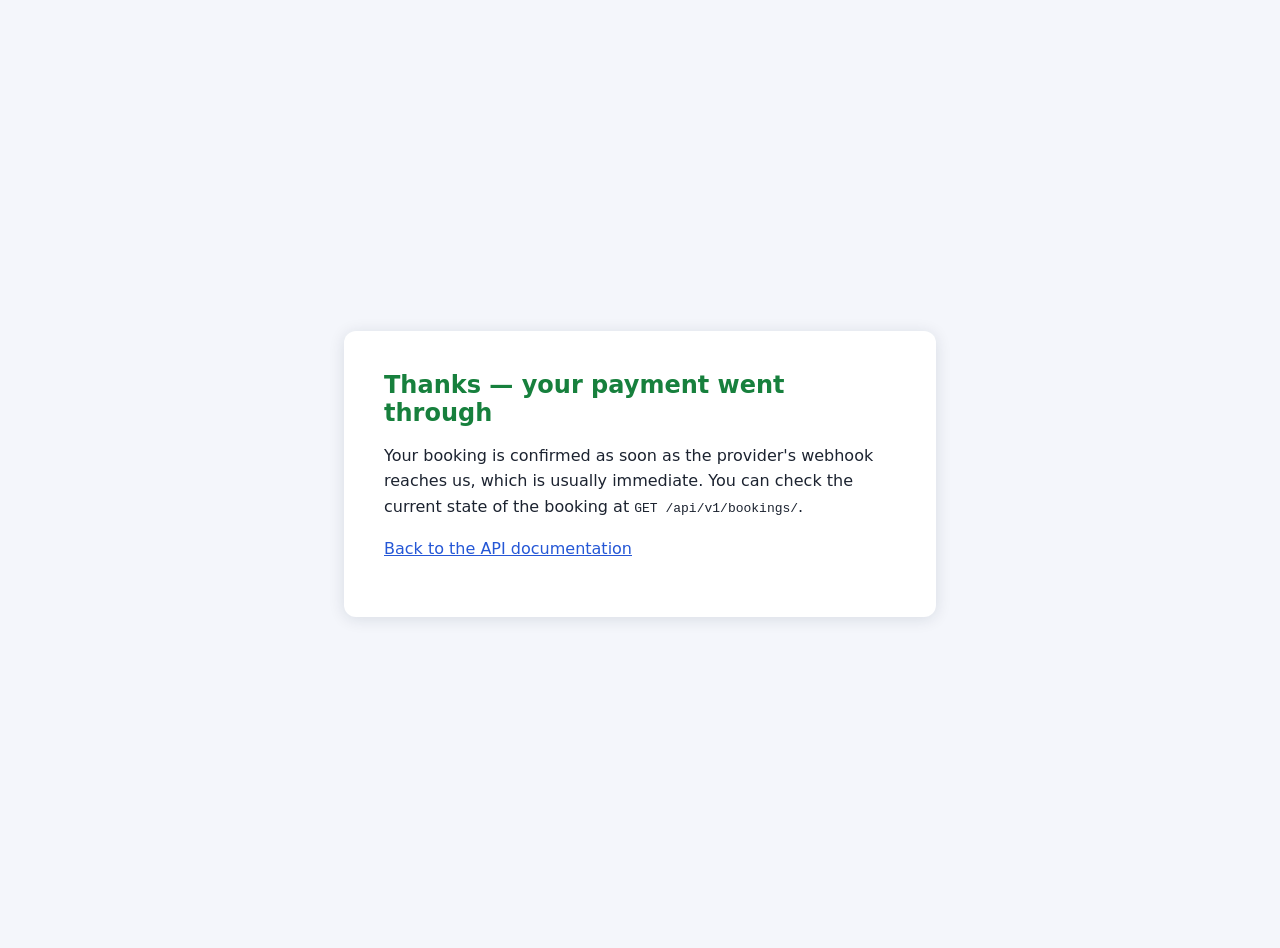
<file: templates/payment-success.html>
<!DOCTYPE html>
<html lang="en">
<head>
    <meta charset="UTF-8">
    <meta name="viewport" content="width=device-width, initial-scale=1">
    <title>Payment received &middot; Hotel Booking API</title>
    <style>
        :root { color-scheme: light dark; }
        body {
            font-family: system-ui, 'Segoe UI', sans-serif;
            display: flex;
            align-items: center;
            justify-content: center;
            min-height: 100vh;
            margin: 0;
            padding: 1.5rem;
            background: #f4f6fb;
            color: #1c2330;
        }
        .box {
            background: #fff;
            padding: 2.5rem;
            border-radius: 12px;
            max-width: 32rem;
            box-shadow: 0 2px 16px rgba(20, 30, 60, 0.12);
        }
        h1 { color: #17803d; margin-top: 0; font-size: 1.5rem; }
        p { line-height: 1.6; }
        a { color: #2557d6; }
        @media (prefers-color-scheme: dark) {
            body { background: #10141c; color: #e6e9f0; }
            .box { background: #182030; box-shadow: none; }
            h1 { color: #4ade80; }
            a { color: #8ab4ff; }
        }
    </style>
</head>
<body>
    <div class="box">
        <h1>Thanks &mdash; your payment went through</h1>
        <p>
            Your booking is confirmed as soon as the provider's webhook reaches us,
            which is usually immediate. You can check the current state of the
            booking at <code>GET /api/v1/bookings/</code>.
        </p>
        <p><a href="/api/v1/docs/">Back to the API documentation</a></p>
    </div>
</body>
</html>
</file>
